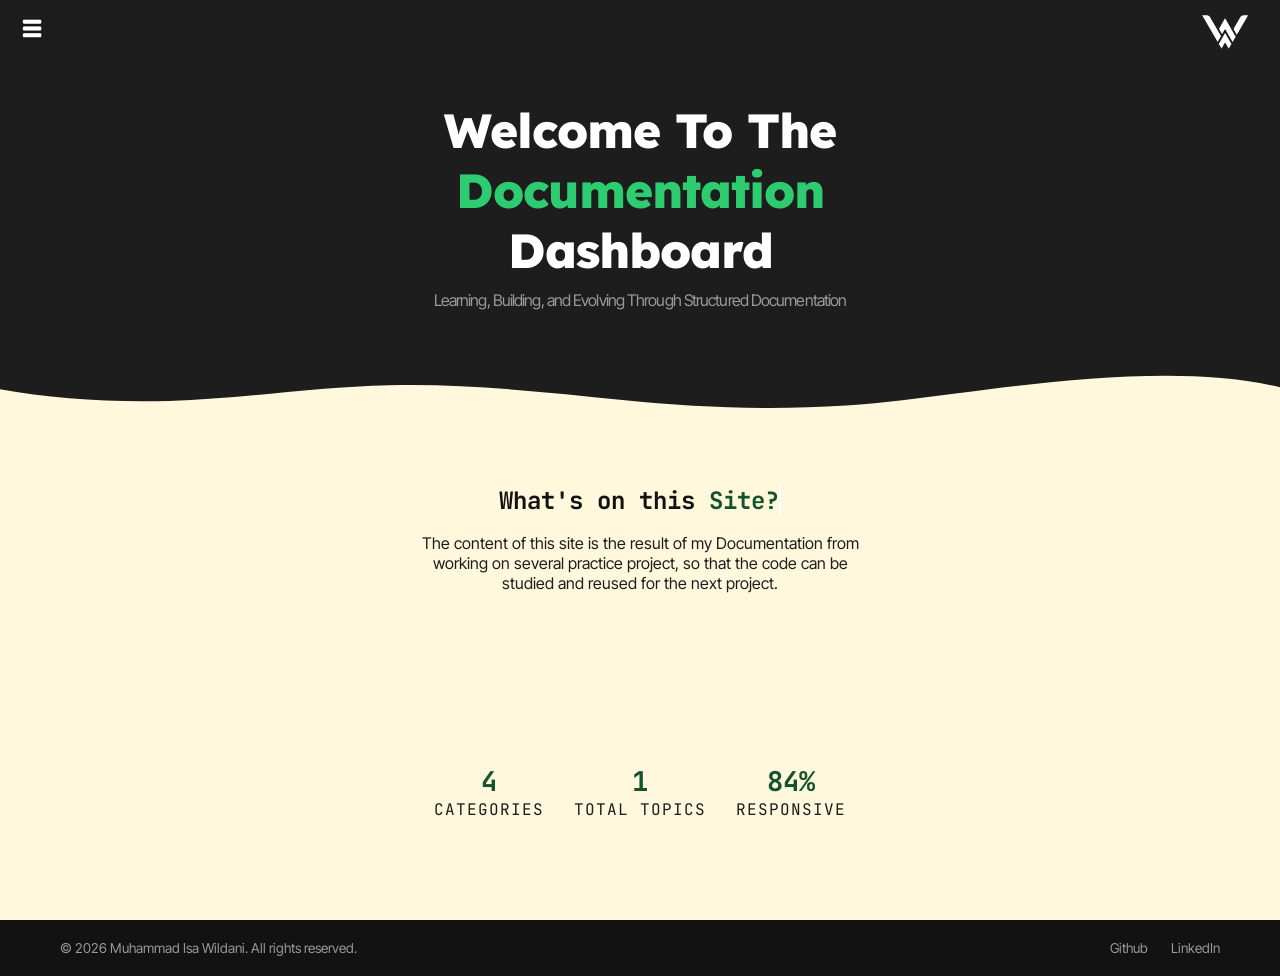
<file: index.html>
<!DOCTYPE html>
<html lang="en">
<head>
    <meta charset="UTF-8">
    <meta name="viewport" content="width=device-width, initial-scale=1.0">
    <link href="https://fonts.googleapis.com/css2?family=Inter+Tight:ital,wght@0,300;1,300&family=JetBrains+Mono:ital,wght@0,800;1,800&family=Lexend+Deca:wght@700&display=swap" rel="stylesheet">
    <link rel="stylesheet" href="style.css">
    <title>My Documentations</title>
</head>
<body>

    <header>
        <nav class="main-nav">

            <button class="hamburger" id="hamburgerId">
                <img src="img/menubar.png" alt="Logo Icon" id="hamburgerIcon">
                <img src="img/x-png-10.png" alt="Close Button" id="closeIcon">
            </button>

            <ul class="main-list" id="dropId">
                <li class="list-group"><a href="index.html">Dashboard</a></li>
                <li class="list-group"><a href="docs/htmldocs.html"><span class="text-skill">HTML</span> Documentations</a></li>
                <li class="list-group"><a href="docs/cssdocs.html"><span class="text-skill">CSS</span> Documentations</a></li>
                <li class="list-group"><a href="docs/jsdocs.html"><span class="text-skill">JavaScript</span> Documentations</a></li>
                <li class="list-group"><a href="docs/components.html"><span class="text-skill">Component</span> Documentations</a></li>
            </ul>

            <img src="img/logoW.png" alt="Logo W" class="nav-logo">
        </nav>
    </header>

    <main>

        <section class="main-text">
            <h1>Welcome To The <span class="text-docs">Documentation</span> Dashboard</h1>
            <p>Learning, Building, and Evolving Through Structured Documentation</p>

            <div class="custom-shape-divider">
               <svg data-name="Layer 1" xmlns="http://www.w3.org/2000/svg" viewBox="0 0 1200 120" preserveAspectRatio="none">
                 <path d="M0,0V46.29c47.79,22.2,103.59,32.17,158,28,70.36-5.37,136.33-33.31,206.8-37.5C438.64,32.43,512.34,53.67,583,72.05c69.27,18,138.3,24.88,209.4,13.08,36.15-6,69.85-17.84,104.45-29.34C989.49,25,1113-14.29,1200,42.4V0Z" class="shape-fill"></path>
               </svg>
            </div>
        </section>

        <div class="bg-wrapper">

        <section class="secondary-text">
            <h2><span class="typing-effect">What's on this <span class="text-site"> Site?</span></span></h2>
            <p>The content of this site is the result of my Documentation from
                working on several practice project, so that the code can be studied
                and reused for the next project.
            </p>
        </section>

        <!-- STATISIC SECTION -->
         <section class="main-stats">

            <div class="stats-item">
                <strong class="stats-number" data-target="4">0</strong>
                <span class="stats-label">Categories</span>
            </div>

            <div class="stats-divider">
                <strong class="stats-number" data-target="1">0</strong>
                <span class="stats-label">Total Topics</span>
            </div>

             <div class="stats-divider">
                <strong class="stats-number" data-target="100">0</strong>
                <span class="stats-label">Responsive</span>
            </div>
            
         </section>
        </div>
    </main>

    <footer class="main-footer">
        <div class="footer-container">
            <p class="footer-copyright">&copy; 2026 Muhammad Isa Wildani. All rights reserved.</p>
            <div class="footer-links">
                <a href="wdwdw" target="_blank" rel="noopener">Github</a>
                <a href="wdwdw" target="_blank" rel="noopener">LinkedIn</a>
            </div>
        </div>
    </footer>
    

    <script src="js.js"></script>
</body>
</html>
</file>
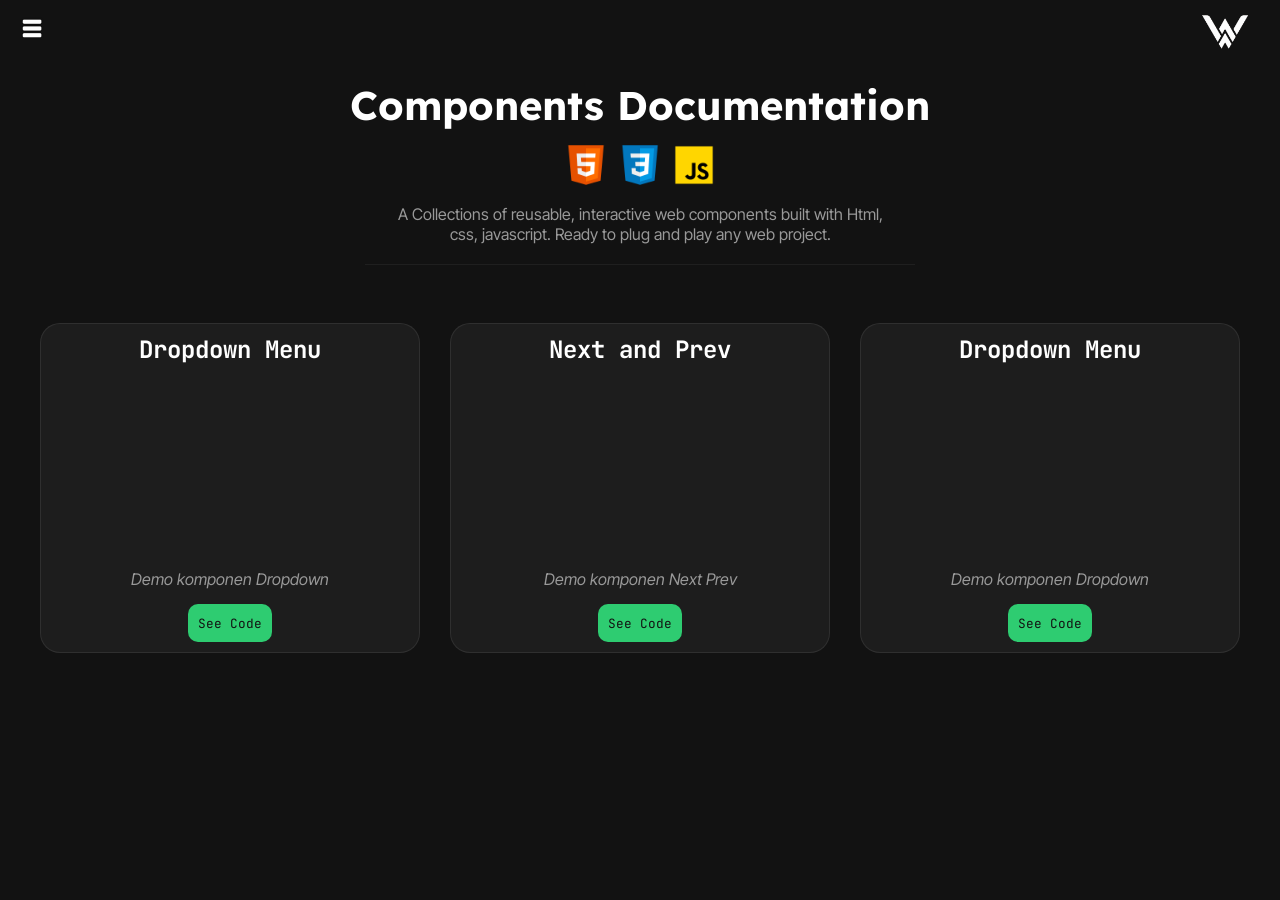
<file: docs/components.html>
<!DOCTYPE html>
<html lang="en">
<head>
    <meta charset="UTF-8">
    <meta name="viewport" content="width=device-width, initial-scale=1.0">
    <link href="https://fonts.googleapis.com/css2?family=Inter+Tight:ital,wght@0,300;1,300&family=JetBrains+Mono:ital,wght@0,800;1,800&family=Lexend+Deca:wght@700&display=swap" rel="stylesheet">
    <title>HTML Documentation</title>
    <link rel="stylesheet" href="../style.css">
</head>
<body class="docs-body">

    <header>
        <nav class="main-nav">

            <button class="hamburger" id="hamburgerId">
                <img src="../img/menubar.png" alt="Logo Icon" id="hamburgerIcon">
                <img src="../img/x-png-10.png" alt="Close Button" id="closeIcon">
            </button>

            <ul class="main-list" id="dropId">
                <li class="list-group"><a href="../index.html">Home</a></li>
                <li class="list-group"><a href="htmldocs.html"><span class="text-skill">HTML</span> Documentations</a></li>
                <li class="list-group"><a href="cssdocs.html"><span class="text-skill">CSS</span> Documentations</a></li>
                <li class="list-group"><a href="jsdocs.html"><span class="text-skill">JavaScript</span> Documentations</a></li>
                <li class="list-group"><a href="components.html"><span class="text-skill">Component</span> Documentations</a></li>
            </ul>

            <img src="../img/logoW.png" alt="Logo W" class="nav-logo">
        </nav>
    </header>

    <main>

        <!-- TITLE AND LOGO SECTION -->
         <section class="main-components">

            <header class="page-header">
                <h1 class="text-compo">Components Documentation</h1>
                <div class="logo-wrapper">
                    <img src="../img/iconhtml.png" alt="Logo HTML">
                    <img src="../img/csslogo.png" alt="Logo CSS">
                    <img src="../img/jslogo.png" alt="Logo JavaScript">
                </div>
                <p class="main-desc">
                    A Collections of reusable, interactive web components built
                    with Html, css, javascript. Ready to plug and play any web project.
                </p>
            </header>

         </section>

         <hr class="main-line">

        <!-- CONTENT SECTION -->
         <section class="main-card">

            <div class="card-wrapper">

            <article class="card-article">
                <header class="card-header">
                    <h2>Dropdown Menu</h2>
                </header>
                <figure aria-label="Demo Component dropdown" class="card-video">
                    <video autoplay loop muted webkit-playsinline x5-playsinline>
                        <source src="../video/dropdown.mp4" type="video/mp4">
                        Browser kamu tidak mendukung pemutaran video.
                    </video>
                    <figcaption class="video-capt">Demo komponen Dropdown</figcaption>
                </figure>
                <footer class="card-footer">
                    <a href="../docs/component docs/dropdown..html" class="btn-see-code">See Code</a>
                </footer>
            </article>

            <article class="card-article">
                <header class="card-header">
                    <h2>Next and Prev</h2>
                </header>
                <figure aria-label="Demo Component dropdown" class="card-video">
                    <video autoplay loop muted webkit-playsinline x5-playsinline>
                        <source src="../video/nextprev2.mp4" type="video/mp4">
                        Browser kamu tidak mendukung pemutaran video.
                    </video>
                    <figcaption class="video-capt">Demo komponen Next Prev</figcaption>
                </figure>
                <footer class="card-footer">
                    <a href="../docs/component docs/nextprev.html" class="btn-see-code">See Code</a>
                </footer>
            </article>

            <article class="card-article">
                <header class="card-header">
                    <h2>Dropdown Menu</h2>
                </header>
                <figure aria-label="Demo Component dropdown" class="card-video">
                    <video autoplay loop muted webkit-playsinline x5-playsinline>
                        <source src="../video/dropdown.mp4" type="video/mp4">
                        Browser kamu tidak mendukung pemutaran video.
                    </video>
                    <figcaption class="video-capt">Demo komponen Dropdown</figcaption>
                </figure>
                <footer class="card-footer">
                    <a href="dropdown.html" class="btn-see-code">See Code</a>
                </footer>
            </article>
            </div>
         </section>

        
    </main>

    <script src="../js.js"></script>

    
</body>
</html>
</file>
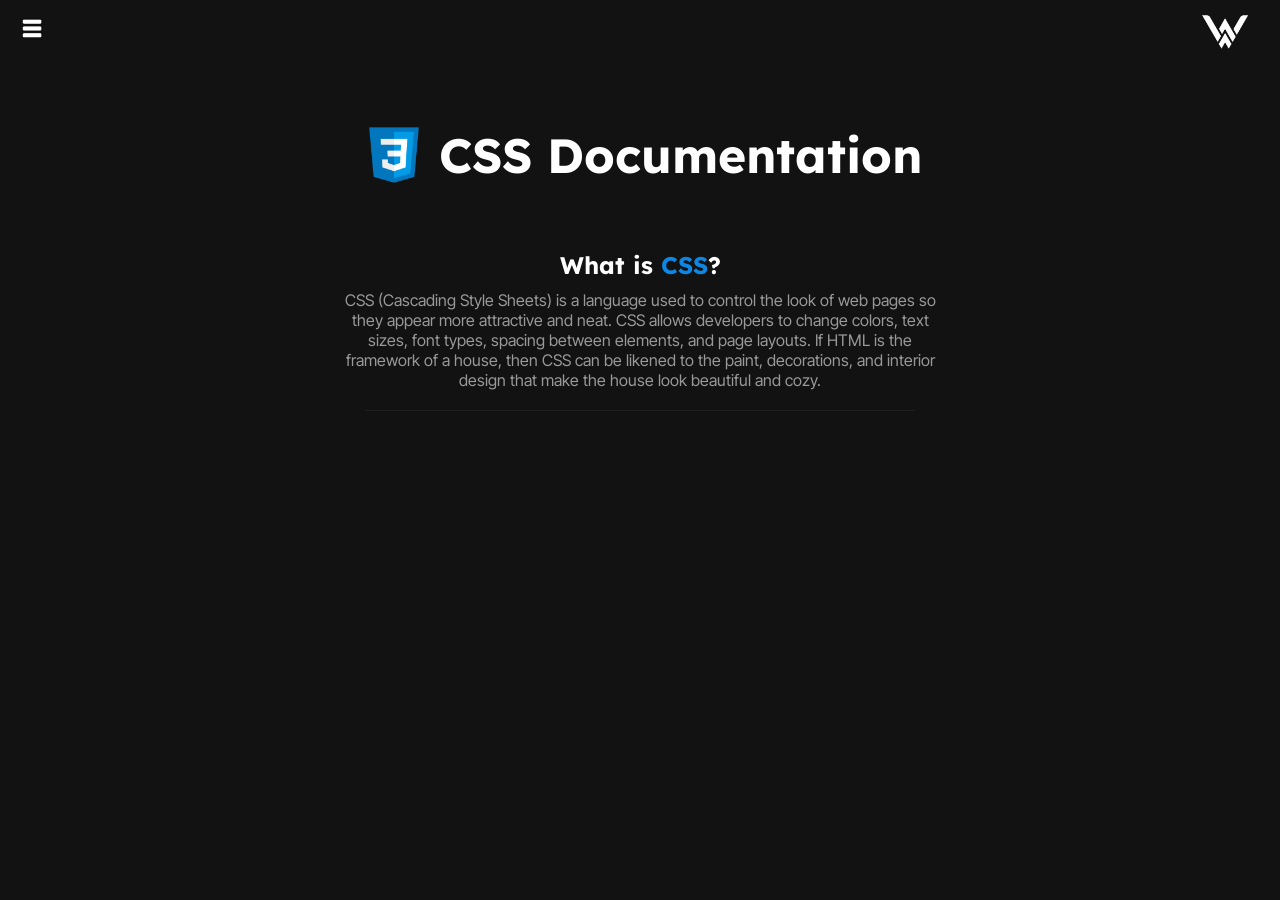
<file: docs/cssdocs.html>
<!DOCTYPE html>
<html lang="en">
<head>
    <meta charset="UTF-8">
    <meta name="viewport" content="width=device-width, initial-scale=1.0">
    <link href="https://fonts.googleapis.com/css2?family=Inter+Tight:ital,wght@0,300;1,300&family=JetBrains+Mono:ital,wght@0,800;1,800&family=Lexend+Deca:wght@700&display=swap" rel="stylesheet">
    <title>HTML Documentation</title>
    <link rel="stylesheet" href="../style.css">
</head>
<body class="docs-body">

    <header>
        <nav class="main-nav">

            <button class="hamburger" id="hamburgerId">
                <img src="../img/menubar.png" alt="Logo Icon" id="hamburgerIcon">
                <img src="../img/x-png-10.png" alt="Close Button" id="closeIcon">
            </button>

            <ul class="main-list" id="dropId">
                <li class="list-group"><a href="../index.html">Home</a></li>
                <li class="list-group"><a href="htmldocs.html"><span class="text-skill">HTML</span> Documentations</a></li>
                <li class="list-group"><a href="cssdocs.html"><span class="text-skill">CSS</span> Documentations</a></li>
                <li class="list-group"><a href="jsdocs.html"><span class="text-skill">JavaScript</span> Documentations</a></li>
                <li class="list-group"><a href="components.html"><span class="text-skill">Component</span> Documentations</a></li>
            </ul>

            <img src="../img/logoW.png" alt="Logo W" class="nav-logo">
        </nav>
    </header>

    <main>

        <section class="main-html">
            <img src="../img/csslogo.png" alt="Logo HTML">
            <h1 class="css-sub">CSS Documentation</h1>
        </section>

        <section class="main-info">
            <article class="main-article">
                <h2>What is <span class="text-css">CSS</span>?</h2>
                <p>CSS (Cascading Style Sheets) is a language used to control the look of web pages so they appear more attractive and neat.
                   CSS allows developers to change colors, text sizes, font types, spacing between elements, and page layouts.
                   If HTML is the framework of a house, then CSS can be likened to the paint, decorations, and interior design that make the house look beautiful and cozy.
                </p>
                <hr class="main-line">
            </article>
        </section>
    </main>

    <script src="../js.js"></script>

    
</body>
</html>
</file>
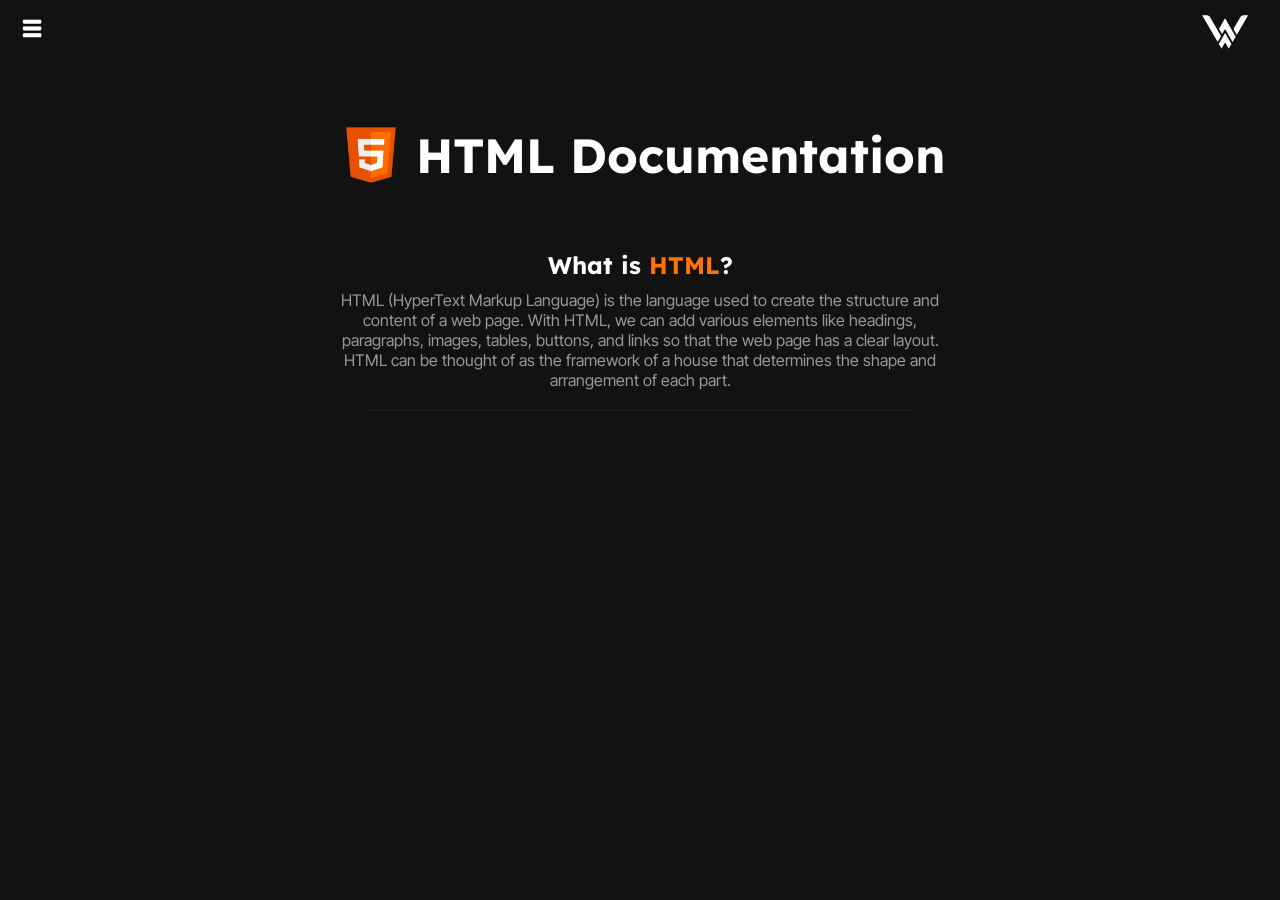
<file: docs/htmldocs.html>
<!DOCTYPE html>
<html lang="en">
<head>
    <meta charset="UTF-8">
    <meta name="viewport" content="width=device-width, initial-scale=1.0">
    <link href="https://fonts.googleapis.com/css2?family=Inter+Tight:ital,wght@0,300;1,300&family=JetBrains+Mono:ital,wght@0,800;1,800&family=Lexend+Deca:wght@700&display=swap" rel="stylesheet">
    <title>HTML Documentation</title>
    <link rel="stylesheet" href="../style.css">
</head>
<body class="docs-body">

    <header>
        <nav class="main-nav">

            <button class="hamburger" id="hamburgerId">
                <img src="../img/menubar.png" alt="Logo Icon" id="hamburgerIcon">
                <img src="../img/x-png-10.png" alt="Close Button" id="closeIcon">
            </button>

            <ul class="main-list" id="dropId">
                <li class="list-group"><a href="../index.html">Home</a></li>
                <li class="list-group"><a href="htmldocs.html"><span class="text-skill">HTML</span> Documentations</a></li>
                <li class="list-group"><a href="cssdocs.html"><span class="text-skill">CSS</span> Documentations</a></li>
                <li class="list-group"><a href="jsdocs.html"><span class="text-skill">JavaScript</span> Documentations</a></li>
                <li class="list-group"><a href="components.html"><span class="text-skill">Component</span> Documentations</a></li>
            </ul>

            <img src="../img/logoW.png" alt="Logo W" class="nav-logo">
        </nav>
    </header>

    <main>

        <section class="main-html">
            <img src="../img/iconhtml.png" alt="Logo HTML">
            <h1 class="html-sub">HTML Documentation</h1>
        </section>

        <section class="main-info">
            <article class="main-article">
                <h2>What is <span class="text-html">HTML</span>?</h2>
                <p>HTML (HyperText Markup Language) is the language used to create the structure and content of a web page.
                   With HTML, we can add various elements like headings, paragraphs, images, tables, buttons, and links so that the web page has a clear layout. HTML can be thought of as the framework of a house that determines the shape and arrangement of each part.
                </p>
                <hr class="main-line">
            </article>
        </section>
    </main>

    <script src="../js.js"></script>

    
</body>
</html>
</file>
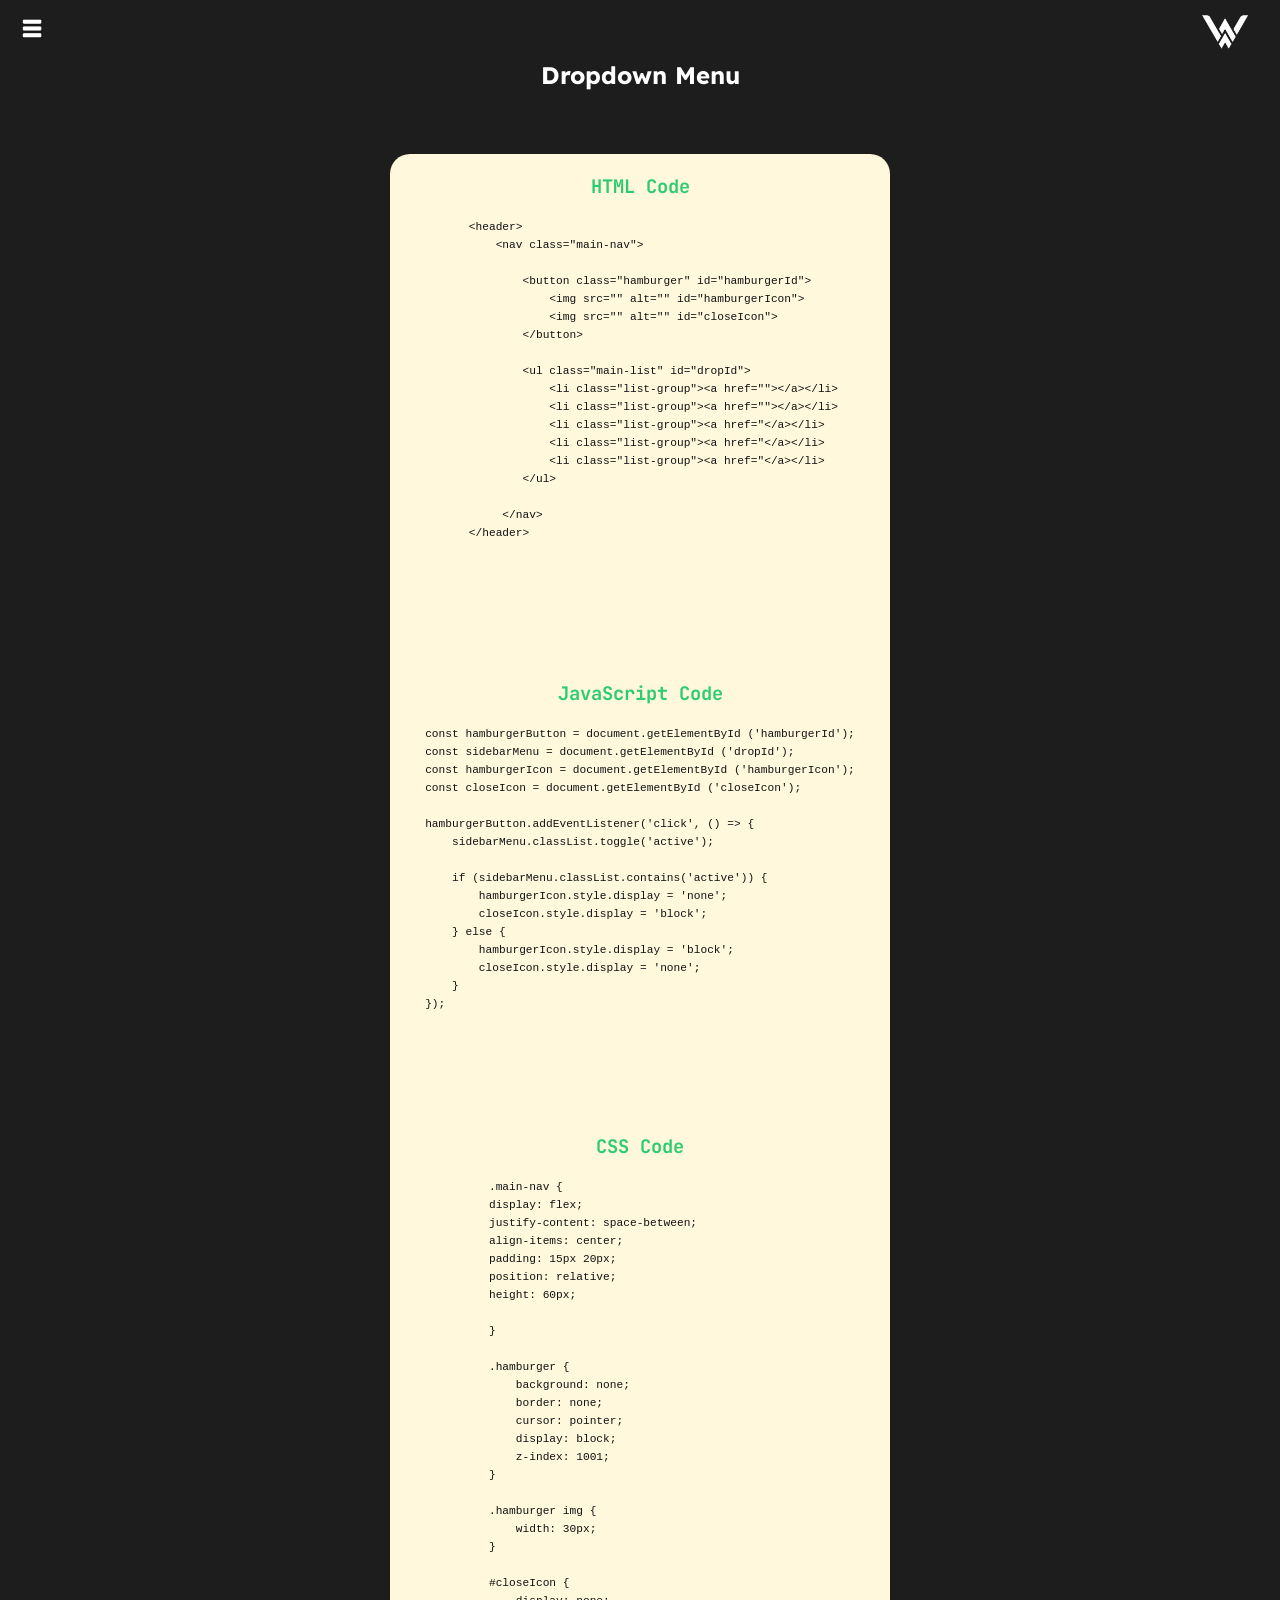
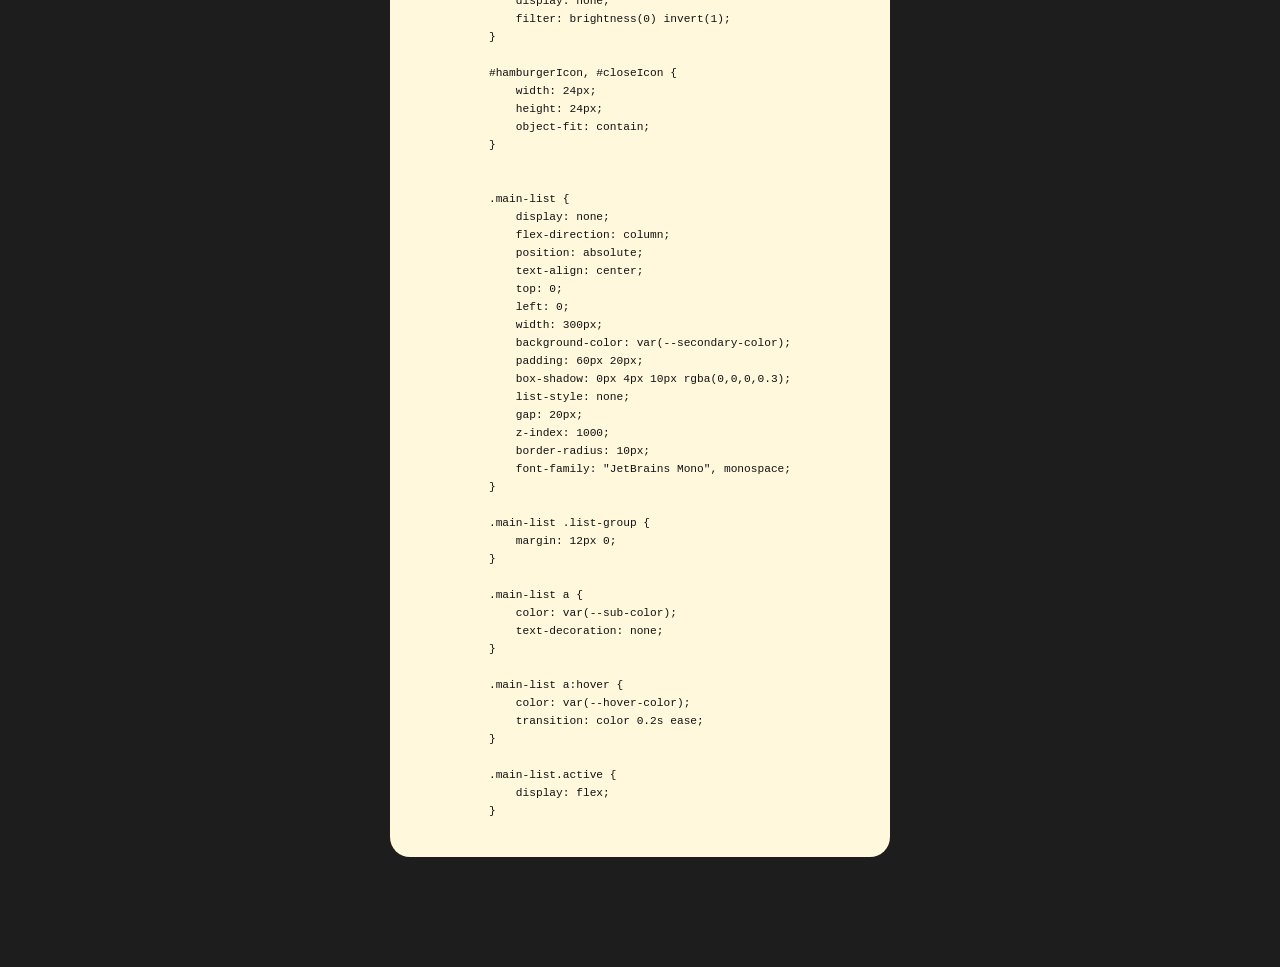
<file: docs/component docs/dropdown..html>
<!DOCTYPE html>
<html lang="en">
<head>
    <meta charset="UTF-8">
    <meta name="viewport" content="width=device-width, initial-scale=1.0">
    <title>Dropdown Page</title>
    <link href="https://fonts.googleapis.com/css2?family=Inter+Tight:ital,wght@0,300;1,300&family=JetBrains+Mono:ital,wght@0,800;1,800&family=Lexend+Deca:wght@700&display=swap" rel="stylesheet">
    <link rel="stylesheet" href="../../style.css">
</head>
<body>

     <header>
        <nav class="main-nav">
            <button class="hamburger" id="hamburgerId">
                <img src="../../img/menubar.png" alt="Logo Icon" id="hamburgerIcon">
                <img src="../../img/x-png-10.png" alt="Close Button" id="closeIcon">
            </button>
            <ul class="main-list" id="dropId">
                <li class="list-group"><a href="../../index.html">Home</a></li>
                <li class="list-group"><a href="/docs/htmldocs.html"><span class="text-skill">HTML</span> Documentations</a></li>
                <li class="list-group"><a href="/docs/cssdocs.html"><span class="text-skill">CSS</span> Documentations</a></li>
                <li class="list-group"><a href="/docs/jsdocs.html"><span class="text-skill">JavaScript</span> Documentations</a></li>
                <li class="list-group"><a href="/docs/components.html"><span class="text-skill">Component</span> Documentations</a></li>
            </ul>
            <img src="../../img/logoW.png" alt="Logo W" class="nav-logo">
        </nav>
    </header>

    <main>

        <section class="components-preview">

            <header class="dropdown-header">
                <h1>Dropdown Menu</h1>
            </header>

            <div class="code-wrapper">

            <article class="main-code">
                <h3>HTML Code</h3>
                <pre><code>
    &lt;header&gt;
        &lt;nav class="main&hyphen;nav"&gt;

            &lt;button class="hamburger" id="hamburgerId"&gt;
                &lt;img src="" alt="" id="hamburgerIcon"&gt;
                &lt;img src="" alt="" id="closeIcon"&gt;
            &lt;/button&gt;

            &lt;ul class="main&hyphen;list" id="dropId"&gt;
                &lt;li class="list&hyphen;group"&gt;&lt;a href=""&gt;&lt;/a&gt;&lt;/li&gt;
                &lt;li class="list&hyphen;group"&gt;&lt;a href=""&gt;&lt;/a&gt;&lt;/li&gt;
                &lt;li class="list&hyphen;group"&gt;&lt;a href="&lt;/a&gt;&lt;/li&gt;
                &lt;li class="list&hyphen;group"&gt;&lt;a href="&lt;/a&gt;&lt;/li&gt;
                &lt;li class="list&hyphen;group"&gt;&lt;a href="&lt;/a&gt;&lt;/li&gt;
            &lt;/ul&gt;

         &lt;/nav&gt;
    &lt;/header&gt;

                </code></pre>
            </article>

                <article class="main-code">
                    <h3>JavaScript Code</h3>
                    <pre><code>
const hamburgerButton = document.getElementById ('hamburgerId');
const sidebarMenu = document.getElementById ('dropId');
const hamburgerIcon = document.getElementById ('hamburgerIcon');
const closeIcon = document.getElementById ('closeIcon');

hamburgerButton.addEventListener('click', () => {
    sidebarMenu.classList.toggle('active');

    if (sidebarMenu.classList.contains('active')) {
        hamburgerIcon.style.display = 'none';
        closeIcon.style.display = 'block';
    } else {
        hamburgerIcon.style.display = 'block';
        closeIcon.style.display = 'none';
    }
});
                    </code></pre>
                </article>

                <article class="main-code">
                    <h3>CSS Code</h3>
                    <pre><code>
.main-nav {
display: flex;
justify-content: space-between;
align-items: center;
padding: 15px 20px;
position: relative;
height: 60px;

}

.hamburger {
    background: none;
    border: none;
    cursor: pointer;
    display: block;
    z-index: 1001;
}

.hamburger img {
    width: 30px;
}

#closeIcon {
    display: none;
    filter: brightness(0) invert(1);
}

#hamburgerIcon, #closeIcon {
    width: 24px;
    height: 24px;
    object-fit: contain;
}


.main-list {
    display: none;
    flex-direction: column;
    position: absolute;
    text-align: center;
    top: 0;
    left: 0;
    width: 300px;
    background-color: var(--secondary-color);
    padding: 60px 20px;
    box-shadow: 0px 4px 10px rgba(0,0,0,0.3);
    list-style: none;
    gap: 20px;
    z-index: 1000;
    border-radius: 10px;
    font-family: "JetBrains Mono", monospace;
}

.main-list .list-group {
    margin: 12px 0;
}

.main-list a {
    color: var(--sub-color);
    text-decoration: none;
}

.main-list a:hover {
    color: var(--hover-color);
    transition: color 0.2s ease;
}

.main-list.active {
    display: flex;
}
                    </code></pre>

                </article>
            </div>
        </section>
    </main>

    <script src="../../js.js"></script>
    
</body>
</html>
</file>
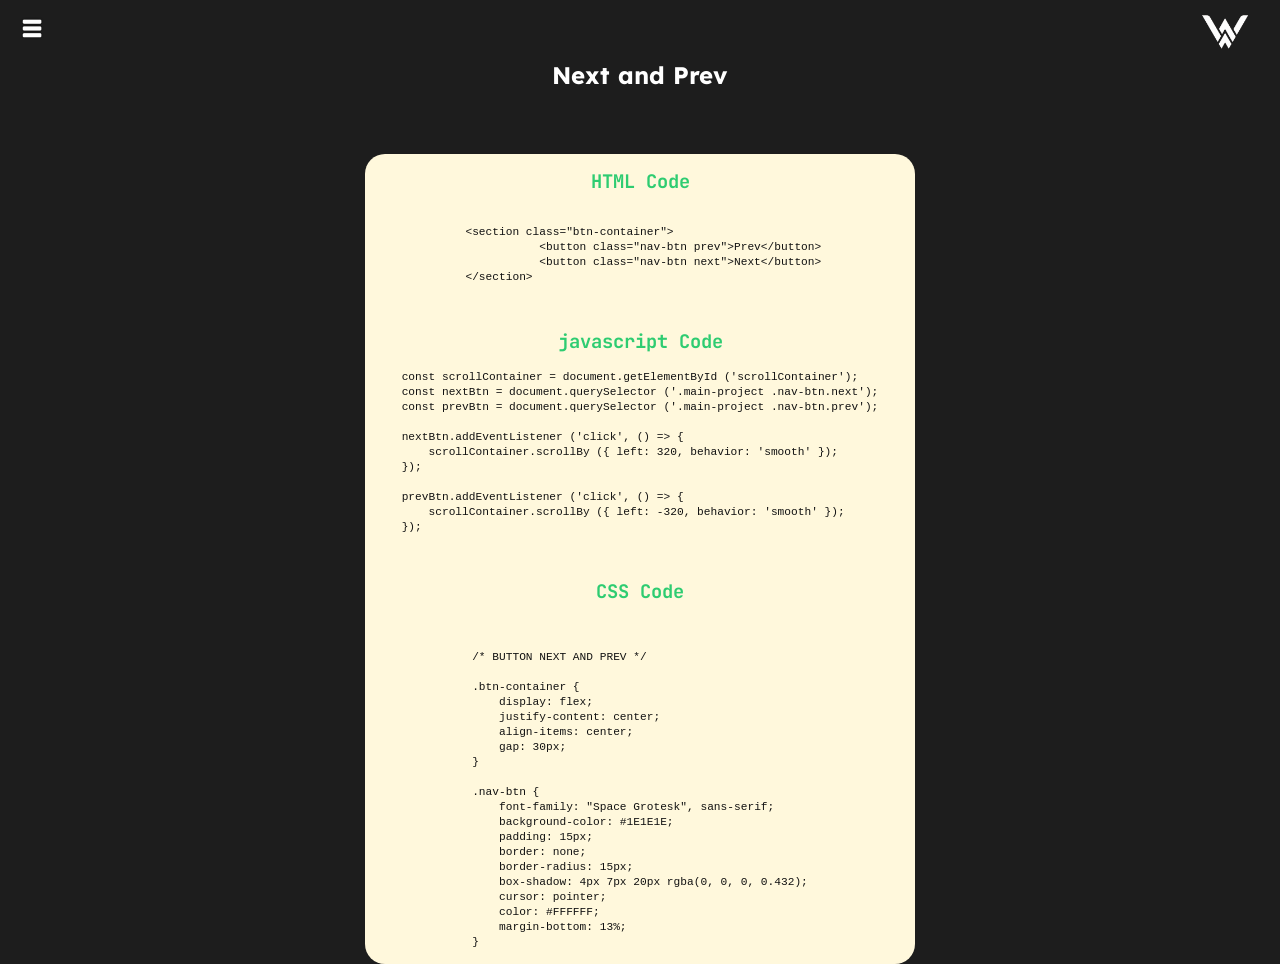
<file: docs/component docs/nextprev.html>
<!DOCTYPE html>
<html lang="en">
<head>
    <meta charset="UTF-8">
    <meta name="viewport" content="width=device-width, initial-scale=1.0">
    <title>Nextandprev Page</title>
    <link href="https://fonts.googleapis.com/css2?family=Inter+Tight:ital,wght@0,300;1,300&family=JetBrains+Mono:ital,wght@0,800;1,800&family=Lexend+Deca:wght@700&display=swap" rel="stylesheet">
    <link rel="stylesheet" href="../../style.css">
</head>
<body>

     <header>
        <nav class="main-nav">
            <button class="hamburger" id="hamburgerId">
                <img src="../../img/menubar.png" alt="Logo Icon" id="hamburgerIcon">
                <img src="../../img/x-png-10.png" alt="Close Button" id="closeIcon">
            </button>
            <ul class="main-list" id="dropId">
                <li class="list-group"><a href="../../index.html">Home</a></li>
                <li class="list-group"><a href="/docs/htmldocs.html"><span class="text-skill">HTML</span> Documentations</a></li>
                <li class="list-group"><a href="/docs/cssdocs.html"><span class="text-skill">CSS</span> Documentations</a></li>
                <li class="list-group"><a href="/docs/jsdocs.html"><span class="text-skill">JavaScript</span> Documentations</a></li>
                <li class="list-group"><a href="/docs/components.html"><span class="text-skill">Component</span> Documentations</a></li>
            </ul>
            <img src="../../img/logoW.png" alt="Logo W" class="nav-logo">
        </nav>
    </header>

    <main>

        <section class="components-preview-nextprev">

            <header class="dropdown-header">
                <h2>Next and Prev</h2>
            </header>

            <div class="code-wrapper-nextprev">

                <article class="main-code-nextprev">
                    <h3>HTML Code</h3>
                    <pre><code>

 &lt;section class="btn&hyphen;container"&gt;
            &lt;button class="nav&hyphen;btn prev"&gt;Prev&lt;/button&gt;
            &lt;button class="nav&hyphen;btn next"&gt;Next&lt;/button&gt;
 &lt;/section&gt;

                    </code></pre>

                </article>

                <article class="main-code-nextprev">
                    <h3>javascript Code</h3>
                    <pre><code>
const scrollContainer = document.getElementById ('scrollContainer');
const nextBtn = document.querySelector ('.main-project .nav-btn.next');
const prevBtn = document.querySelector ('.main-project .nav-btn.prev');

nextBtn.addEventListener ('click', () => {
    scrollContainer.scrollBy ({ left: 320, behavior: 'smooth' });
});

prevBtn.addEventListener ('click', () => {
    scrollContainer.scrollBy ({ left: -320, behavior: 'smooth' });
});

                    </code></pre>
                </article>

                <article class="main-code-nextprev">
                    <h3>CSS Code</h3>
                    <pre><code>


/* BUTTON NEXT AND PREV */

.btn-container {
    display: flex;
    justify-content: center;
    align-items: center;
    gap: 30px;
}

.nav-btn {
    font-family: "Space Grotesk", sans-serif;
    background-color: #1E1E1E;
    padding: 15px;
    border: none;
    border-radius: 15px;
    box-shadow: 4px 7px 20px rgba(0, 0, 0, 0.432);
    cursor: pointer;
    color: #FFFFFF;
    margin-bottom: 13%;
}
                    </code></pre>
                </article>
            </div>

        </section>
    </main>

    <script src="../../js.js"></script>
    
</body>
</html>
</file>
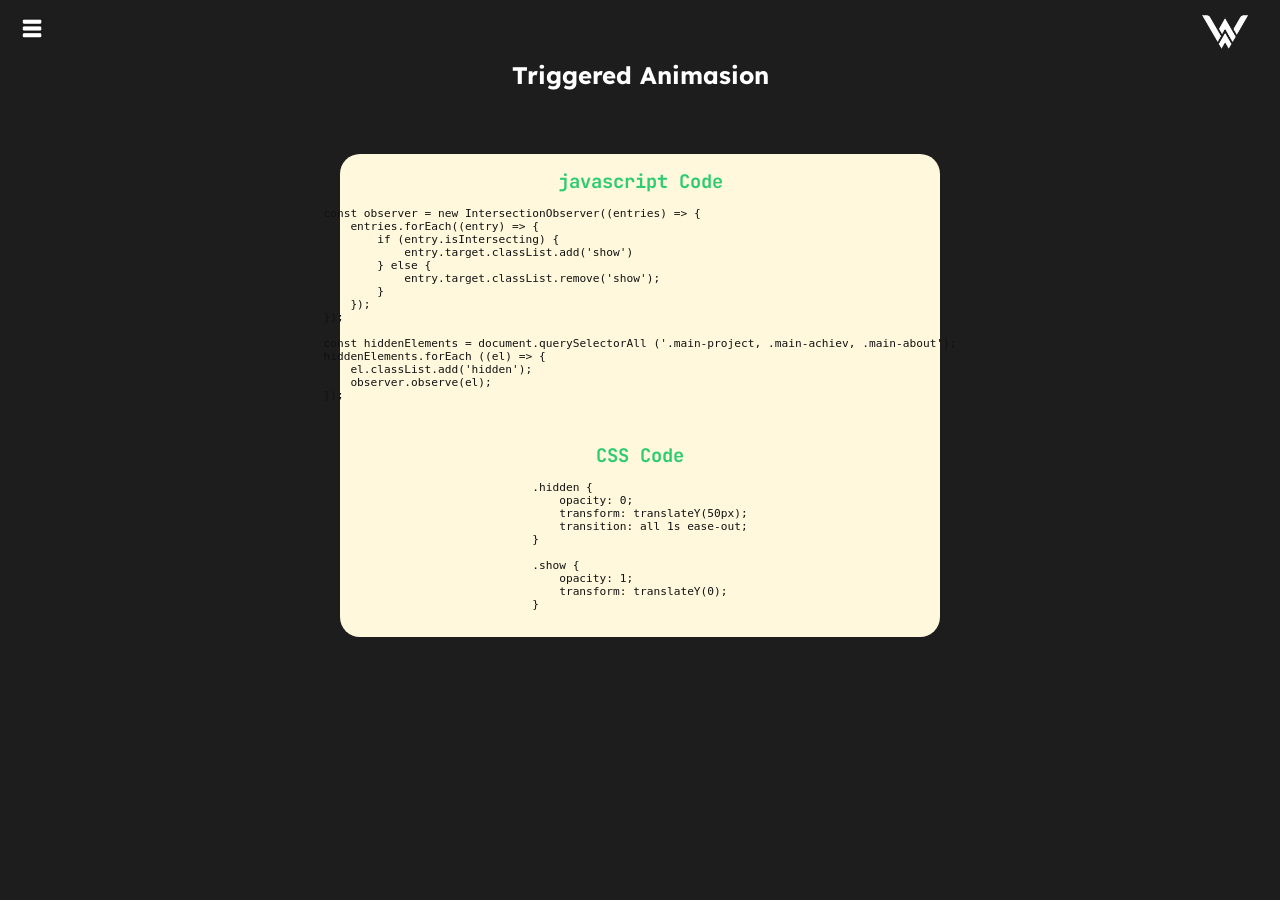
<file: docs/js docs/triggered.html>
<!DOCTYPE html>
<html lang="en">
<head>
    <meta charset="UTF-8">
    <meta name="viewport" content="width=device-width, initial-scale=1.0">
    <title>Nextandprev Page</title>
    <link href="https://fonts.googleapis.com/css2?family=Inter+Tight:ital,wght@0,300;1,300&family=JetBrains+Mono:ital,wght@0,800;1,800&family=Lexend+Deca:wght@700&display=swap" rel="stylesheet">
    <link rel="stylesheet" href="../../style.css">
</head>
<body>

     <header>
        <nav class="main-nav">
            <button class="hamburger" id="hamburgerId">
                <img src="../../img/menubar.png" alt="Logo Icon" id="hamburgerIcon">
                <img src="../../img/x-png-10.png" alt="Close Button" id="closeIcon">
            </button>
            <ul class="main-list" id="dropId">
                <li class="list-group"><a href="../../index.html">Home</a></li>
                <li class="list-group"><a href="/docs/htmldocs.html"><span class="text-skill">HTML</span> Documentations</a></li>
                <li class="list-group"><a href="/docs/cssdocs.html"><span class="text-skill">CSS</span> Documentations</a></li>
                <li class="list-group"><a href="/docs/jsdocs.html"><span class="text-skill">JavaScript</span> Documentations</a></li>
                <li class="list-group"><a href="/docs/components.html"><span class="text-skill">Component</span> Documentations</a></li>
            </ul>
            <img src="../../img/logoW.png" alt="Logo W" class="nav-logo">
        </nav>
    </header>

    <main>

        <section class="js-preview-triggered">

            <header class="dropdown-header">
                <h2>Triggered Animasion</h2>
            </header>

            <div class="code-wrapper-triggered">


                <article class="main-code-triggered">
                    <h3>javascript Code</h3>
                    <pre><code>
const observer = new IntersectionObserver((entries) => {
    entries.forEach((entry) => {
        if (entry.isIntersecting) {
            entry.target.classList.add('show')
        } else {
            entry.target.classList.remove('show');
        }
    });
});

const hiddenElements = document.querySelectorAll ('.main-project, .main-achiev, .main-about');
hiddenElements.forEach ((el) => {
    el.classList.add('hidden');
    observer.observe(el);
});

                    </code></pre>
                </article>

                <article class="main-code-triggered">
                    <h3>CSS Code</h3>
                    <pre><code>
.hidden {
    opacity: 0;
    transform: translateY(50px);
    transition: all 1s ease-out;
}

.show {
    opacity: 1;
    transform: translateY(0);
}

                    </code></pre>
                </article>
            </div>

        </section>
    </main>

    <script src="../../js.js"></script>
    
</body>
</html>
</file>
<file: style.css>
* {
    padding: 0;
    margin: 0;
    box-sizing: border-box;
}



:root {
    --primary-color: #1d1d1d;
    --secondary-color: #121212;
    --card-color: #1a1a1a;
    --hover-color: #242424;
    --sub-color: #ffffff;
    --desk-color: #999999;
    --border-color: rgba(255,255,255,0.08);
    --third-color: #FFF8DC;
}

body {
    background: var(--primary-color);
    display: flex;
    flex-direction: column;
    min-height: 100vh;
}

body.docs-body {
    background: var(--secondary-color);
}

footer {
    margin-top: auto;
}

main {
    flex: 1;
}

/* LOGO W */

.nav-logo {
    width: 70px;

}

/* BAGIAN SIDEBAR MENU */

.main-nav {
    display: flex;
    justify-content: space-between;
    align-items: center;
    padding: 15px 20px;
    position: relative;
    height: 60px;

}

.hamburger {
    background: none;
    border: none;
    cursor: pointer;
    display: block;
    z-index: 1001;
}

.hamburger img {
    width: 30px;
}

#closeIcon {
    display: none;
    filter: brightness(0) invert(1);
}

#hamburgerIcon, #closeIcon {
    width: 24px;
    height: 24px;
    object-fit: contain;
}


.main-list {
    display: none;
    flex-direction: column;
    position: absolute;
    text-align: center;
    top: 0;
    left: 0;
    width: 300px;
    background-color: var(--secondary-color);
    padding: 60px 20px;
    box-shadow: 0px 4px 10px rgba(0,0,0,0.3);
    list-style: none;
    gap: 20px;
    z-index: 1000;
    border-radius: 10px;
    font-family: "JetBrains Mono", monospace;
}

.main-list .list-group {
    margin: 12px 0;
}

.main-list a {
    color: var(--sub-color);
    text-decoration: none;
}

.main-list a:hover {
    color: var(--hover-color);
    transition: color 0.2s ease;
}

.main-list.active {
    display: flex;
}

/* CUSTOMS SHAPE */


.custom-shape-divider {
    background-color: transparent;
    width: 100%;
    overflow: hidden;
    line-height: 0;
    margin: 0;
    position: relative;
    z-index: 3;
}

.custom-shape-divider svg {
    position: relative;
    display: block;
    width: calc(100% + 1.3px);
    height: 50px;
}

.custom-shape-divider .shape-fill {
    fill: var(--primary-color);
    transform: none;
}

.bg-wrapper {
    background-color: #FFF8DC;
    margin-bottom: 0;
    padding-bottom: 60px;
    margin-top: -85px ;
    position: relative;
    z-index: 1;
    flex: 1;
   
}

@media screen and (max-width: 768px) {

    .custom-shape-divider .shape-fill {
        transform: scaleY(1.1) translateY(-2px);
        transform-origin: top;
    }
    
}


    

/* MARGIN SET */

.secondary-text,
.main-text,
.main-stats {
    margin-top: 0;
    margin-bottom: 0;
    padding-top: 40px;
    padding-bottom: 40px;
}


/* BAGIAN MAIN TEXT */

.main-text {
    display: flex;
    flex-direction: column;
    justify-content: center;
    text-align: center;
    background-color: var(--primary-color);
}

.main-text h1 {
    color: var(--sub-color);
    font-family: "Lexend Deca", sans-serif;
    max-width: 600px;
    margin: 0 auto;
    font-size: 3rem;
    letter-spacing: -1px;
    font-weight: 800;
}

.main-text p {
    color: var(--desk-color);
    font-family: "Inter Tight", sans-serif;
    margin-top: 10px;
    margin-bottom: 60px;
    letter-spacing: -0.90px;
}

@media screen and (max-width: 768px) {

    .main-text h1 {
        font-size: 2.4rem;
        max-width: 350px;
        margin-top: 2rem;
    }

    .main-text p {
        font-size: 1rem;
        max-width: 250px;
        margin: 0 auto;
        margin-top: 10px;
        margin-bottom: 40px;
    }
    
}

/* SECONDARY TEXT */

.secondary-text {
    text-align: center;
}

.secondary-text h2 {
    color: var(--secondary-color);
    font-family: "JetBrains Mono", monospace;
    margin-top: 70px;
}

.secondary-text p {
    font-family: "Inter Tight", sans-serif;
    color: var(--primary-color);
    max-width: 450px;
    margin: 0 auto;
    margin-top: 10px;
}

.text-docs {
    color: #2ecc71;
}

.text-site {
    color: #14532D;
}

.text-skill {
    color: #2ecc71;
}

.typing-effect {
    display: inline-block;
    white-space: nowrap;
    overflow: hidden;
    border-right: 2px solid white;
    max-width: 24ch;
    animation: 
    typing 2.5s steps(40) infinite alternate,
    blink 0.75s step-end infinite;
}

@keyframes typing {
    from { width: 0; }
    to { width: 22ch; }
}

@keyframes blink {
    from, to { border-color: transparent; }
    50% { border-color: white; }
}

@media screen and (max-width: 768px) {

    .secondary-text p {
        font-size: 1rem;
        max-width: 250px;
    }
    
}

/* STATISTIC SECTION */


.main-stats {
    display: flex;
    justify-content: center;
    align-items: center;
    margin-top: 90px;
    gap: 30px;
    font-family: "JetBrains Mono", monospace;
}

.stats-item {
    display: flex;
    flex-direction: column;
    align-items: center;
}

.stats-number {
    display: flex;
    flex-direction: column;
    align-items: center;
    color: var(--sub-color);
    font-size: 1.7rem;
    font-weight: bold;
    color: #14532D;
}

.stats-label {
    color: var(--primary-color);
    text-transform: uppercase;
    letter-spacing: 1px;
    margin-top: auto;
}

@media screen and (max-width: 768px){

    .stats-label {
        font-size: 0.8rem;

    }

    .stats-number {
        font-size: 1.3rem;
    }
    
}

/* FOOTER */

.main-footer {
    font-family: "Inter Tight", sans-serif;
    background-color: var(--secondary-color);
    margin-top: 0;
    font-size: 0.85rem;
    padding: 20px;

}

.footer-container {
    display: flex;
    justify-content: space-between;
    align-items: center;
    padding: 0 20px;
    margin: 0 auto;
    max-width: 1200px;

}

.footer-copyright {
    color: var(--desk-color);
}

.footer-links a {
    color: var(--desk-color);
    text-decoration: none;
    margin-left: 20px;
}

.footer-links a:hover {
    color: #2ecc71;
}

@media screen and (max-width: 768px) {
    
    .footer-container {
        flex-direction: column;
        gap: 15px;   
        text-align: center; 
    }
    
    .footer-links a {
        margin: 0 10px;
    }
    
}

/* ===========================
   | HTML DOCUMENTATION PAGE |
   =========================== */

   /* BAGIAN TEXT HTML CSS JAVASCRIPT */

   .main-html {
    font-family: "Lexend Deca", sans-serif;
    color: var(--sub-color);
    display: flex;
    flex-direction: row;
    justify-content: center;
    align-items: center;
    gap: 10px;
    padding-top: 60px;
    
   }

   .html-sub {
    font-size: 3rem;
   }

   .css-sub {
    font-size: 3rem;
   }

   .js-sub {
    font-size: 3rem;
   }

   .main-html img {
    width: 70px;
   }

   /* BAGIAN INFO */


   .main-info {
    display: flex;
    flex-direction: column;
    justify-content: center;

   }

   .main-article {
    display: flex;
    flex-direction: column;
    justify-content: center;
    text-align: center;
   }

   .main-article h2 {
    color: var(--sub-color);
    font-family: "Lexend Deca", sans-serif;
    padding-top: 60px;
   }

   .main-article p {
    text-align: center;
    font-family: "Inter Tight", sans-serif;
    max-width: 600px;
    margin: 0 auto;
    color: var(--desk-color);
    padding-top: 10px;
   }

   .main-line {
    border: none;
    border-bottom: 1px solid var(--border-color);
    padding-top: 20px;
    opacity: 0.7;
    width: 550px;
    margin: 0 auto;

   }

   .text-html {
    color: rgb(255, 115, 0);
   }

   .text-css {
    color: rgb(14, 134, 227);
   }

   .text-js {
    color: yellow;
   }

   .text-compo {
    color: #ffffff;
   }

   @media screen and (max-width: 768px) {

    .main-html {
        font-size: 0.7rem;
    }

    .main-html img {
        width: 40px;
    }

    .main-line {
        width: 250px;
    }

    .main-article p {
        max-width: 280px;
        font-size: 0.8rem;
    }

    .html-sub {
        font-size: 1.7rem;
    }

    .css-sub {
        font-size: 1.9rem;
    }

    .js-sub {
        font-size: 1.4rem;
    }

    .main-info h2 {
        font-size: 1.2rem;
    }
    
   }

   /* =================================
      | COMPONENTS DOCUMENTATION PAGE |
      ================================= */

/* TITLE AND LOGO SECTION */

.page-header {
    display: flex;
    flex-direction: column;
    justify-content: center;
    align-items: center;
    text-align: center;
    gap: 10px;
    margin-top: 20px;
}

.text-compo {
    font-family: "Lexend Deca", sans-serif;
    font-size: 2.5rem;
}

.main-desc {
    color: var(--desk-color);
    font-family: "Inter Tight", sans-serif;
    max-width: 500px;
}

.logo-wrapper img {
    width: 50px;
}

@media screen and (max-width: 768px) {

    .main-desc {
        max-width: 350px;
        font-size: 0.8rem;
    }
    
}

/* CONTENT SECTION */

.card-wrapper {
    display: grid;
    grid-template-columns: 1fr;
    gap: 30px;
    width: 100%;
    max-width: 1200px;
    margin: 0 auto;
}

@media (min-width: 769px) {
    .card-wrapper {
        grid-template-columns: repeat(3, 1fr);
    }
}


.main-card {
    margin: 0 auto;
    width: 100%;
    padding: 10px;
    margin-top: 3rem;
}

.card-article {
    background-color: var(--primary-color);
    border-radius: 20px;
    padding: 10px;
    display: flex;
    flex-direction: column;
    justify-content: space-between;
    align-items: center;
    text-align: center;
    gap: 15px;
    width: 100%;
    border: 1px solid var(--border-color);
}

.card-header {
    color: var(--sub-color);
    font-family: "JetBrains Mono", monospace;
}

.card-video video {
    width: 350px;
    border-radius: 10px;

}

.video-capt {
    color: var(--desk-color);
    padding-top: 10px;
}

.video-capt {
    font-family: "Inter Tight", sans-serif;
    font-style: italic;
}

.card-footer {
    background-color: #2ecc71;
    padding: 10px;
    border-radius: 10px;
}

.card-footer a {
    font-family: "JetBrains Mono", monospace;
    font-size: 0.8rem;
    text-decoration: none;
    color: var(--secondary-color);
}

@media screen and (max-width: 768px) {

    .main-card {
        width: 80%;
    }

    .card-video video {
        width: 250px;
    }
    
}

/* ======================
   | DROPDOWN MENU PAGE |
   ======================*/

   .dropdown-header {
    text-align: center;
    font-family: "Lexend Deca", sans-serif;
    color: var(--sub-color);
   }

   .main-code {
    display: flex;
    flex-direction: column;
    justify-content: center;
    align-items: center;
    margin-top: 4rem;
    padding: 20px;
   }

   .main-code h3 {
    font-family: "JetBrains Mono", monospace;
    color: #2ecc71;
   }

   .main-code pre,code {
    color: var(--secondary-color);
    font-size: 1rem;
   }

   .code-wrapper {
    background-color: var(--third-color);
    width: 500px;
    margin: 0 auto;
    border-radius: 20px;
   }

@media screen and (max-width: 768px){

    .components-preview pre,code {
        font-size: 0.5rem !important;

    }
    .main-code {
        display: flex;
        flex-direction: column;
        justify-content: center;
        align-items: center;
    }

    .main-code pre {
        white-space: pre-wrap;
        word-break: break-all;
    }

    .code-wrapper {
        width: 330px;
    }
    
}

/* =================
   | NEXTPREV PAGE |
   ================= */

   .code-wrapper-nextprev {
    background-color: var(--third-color);
    width: 550px;
    margin: 0 auto;
    border-radius: 20px;
    margin-top: 4rem;
   }

   .components-preview-nextprev pre, code{
    font-size: 0.8rem;

   }


   .main-code-nextprev {
    display: flex;
    flex-direction: column;
    justify-content: center;
    align-items: center;
   }

   .main-code-nextprev h3 {
    font-family: "JetBrains Mono", monospace;
    color: #2ecc71;
    padding-top: 15px;
   }

   @media screen and (max-width: 768px) {

    .code-wrapper-nextprev {
        width: 350px;
    }
    
   }

   /*=================
   | TRIGGERED PAGE |
   ================= */

   .code-wrapper-triggered {
    background-color: var(--third-color);
    width: 600px;
    margin: 0 auto;
    border-radius: 20px;
    margin-top: 4rem;
   }

   .js-preview-triggered pre, code{
    font-size: 0.7rem;

   }


   .main-code-triggered {
    display: flex;
    flex-direction: column;
    justify-content: center;
    align-items: center;
   }

   .main-code-triggered h3 {
    font-family: "JetBrains Mono", monospace;
    color: #2ecc71;
    padding-top: 15px;
   }


   @media screen and (max-width: 768px) {

    .code-wrapper-triggered {
        width: 350px;
    }

    .js-preview-triggered pre, code {
        font-size: 0.37rem !important;
    }

    .text-trigger {
        font-size: 1.1rem;
    }
    
   }
</file>
